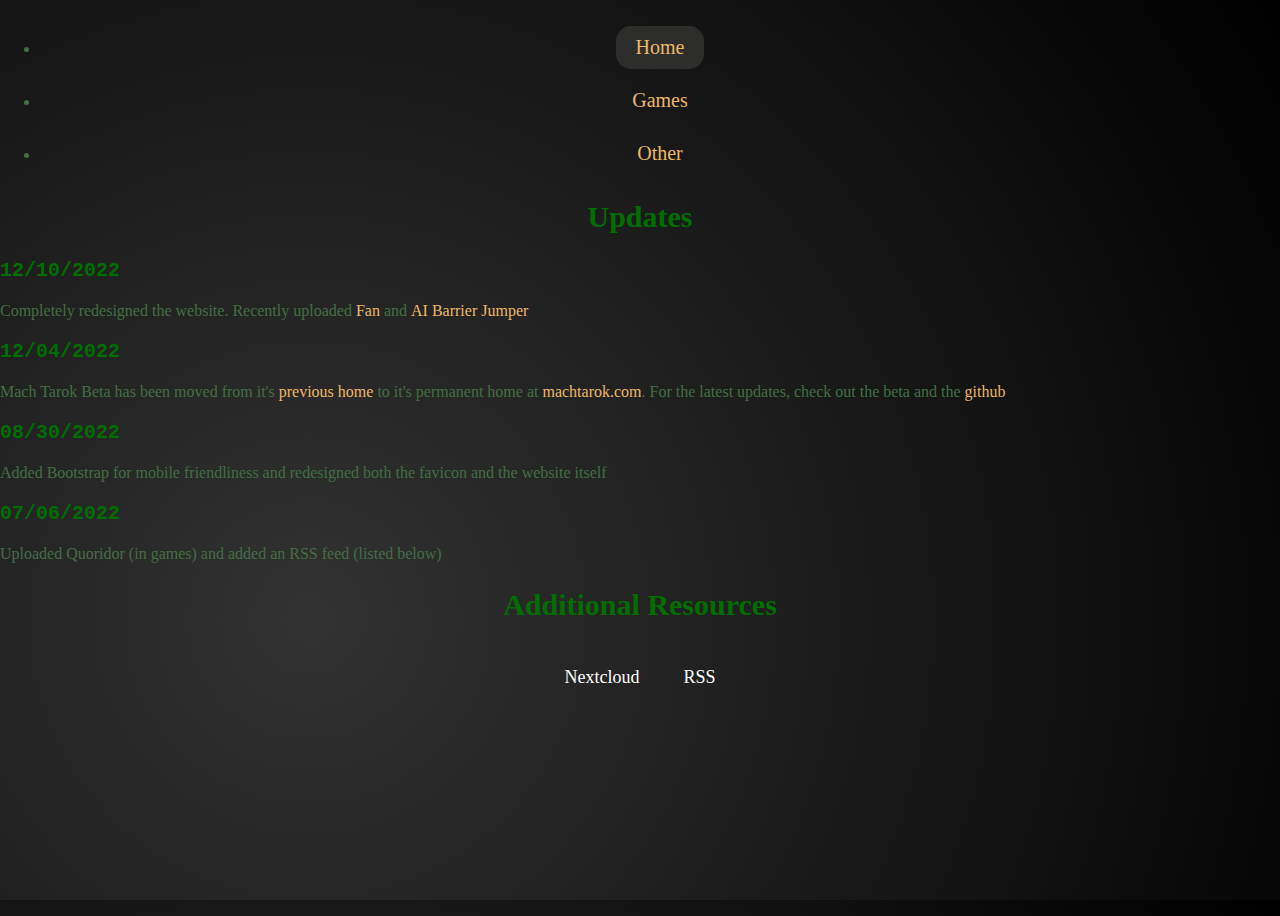
<file: index.html>
<!DOCTYPE html>
<html lang="en">
<head>
    <meta charset="UTF-8">
    <meta http-equiv="X-UA-Compatible" content="IE=edge">
    <meta name="viewport" content="width=device-width, initial-scale=1.0">
    <title>SAM Testing Site</title>
    <link rel="shortcut icon" href="favicon.ico">
    <script src="script.js"></script>
    <!-- BOOTSTRAP -->
    <link href="https://cdn.jsdelivr.net/npm/bootstrap@5.2.3/dist/css/bootstrap.min.css" rel="stylesheet" integrity="sha384-rbsA2VBKQhggwzxH7pPCaAqO46MgnOM80zW1RWuH61DGLwZJEdK2Kadq2F9CUG65" crossorigin="anonymous">
    <link rel="stylesheet" href="style.css">
</head>
<body class="darkTheme" id="body">
    <div class="container">
        <div class="row">
            <header class="d-flex justify-content-center py-3">
            <ul class="nav">
                <li class="nav-item"><a href="/" class="nav-link active" aria-current="page">Home</a></li>
                <li class="nav-item"><a href="/games/" class="nav-link">Games</a></li>
                <li class="nav-item"><a href="/other" class="nav-link">Other</a></li>
            </ul>
            </header>
        </div>
        <div class="row">
            <div class="col-xs-12 col-md-6 updates left-align">
                <h2 class="center-align">Updates</h2>
                <h3>12/10/2022</h3>
                <p>Completely redesigned the website. Recently uploaded <a class="small-link" href="/games/fan/">Fan</a> and <a class="small-link" href="/games/ai/">AI Barrier Jumper</a></p>
                <h3>12/04/2022</h3>
                <p>Mach Tarok Beta has been moved from it's <a class="small-link" href="https://taroky.samts.us">previous home</a> to it's permanent home at <a class="small-link" href="https://machtarok.com">machtarok.com</a>. For the latest updates, check out the beta and the <a class="small-link" href="https://github.com/coder0987/Taroky/">github</a><p>
                <h3>08/30/2022</h3>
                <p>Added Bootstrap for mobile friendliness and redesigned both the favicon and the website itself</p>
                <h3>07/06/2022</h3>
                <p>Uploaded Quoridor (in games) and added an RSS feed (listed below)</p>
            </div>
            <div class="col-xs-12 col-md-6 secondar-background">
                <h2>Additional Resources</h2>
                <a class="list" href="https://nextcloud.samts.us">Nextcloud</a>
                <a class="list" href="https://samts.us/rss">RSS</a>
            </div>
        </div>
    </div>

    <!-- jQuery (necessary for Bootstrap's JavaScript plugins) -->
    <script src="https://code.jquery.com/jquery-1.12.4.min.js" integrity="sha384-nvAa0+6Qg9clwYCGGPpDQLVpLNn0fRaROjHqs13t4Ggj3Ez50XnGQqc/r8MhnRDZ" crossorigin="anonymous"></script>
    <!-- Include all compiled plugins (below), or include individual files as needed -->
    <script src="https://cdn.jsdelivr.net/npm/bootstrap@3.4.1/dist/js/bootstrap.min.js" integrity="sha384-aJ21OjlMXNL5UyIl/XNwTMqvzeRMZH2w8c5cRVpzpU8Y5bApTppSuUkhZXN0VxHd" crossorigin="anonymous"></script>
    <script src="https://cdn.jsdelivr.net/npm/bootstrap@5.2.3/dist/js/bootstrap.bundle.min.js" integrity="sha384-kenU1KFdBIe4zVF0s0G1M5b4hcpxyD9F7jL+jjXkk+Q2h455rYXK/7HAuoJl+0I4" crossorigin="anonymous"></script>
</body>
</html>
</file>
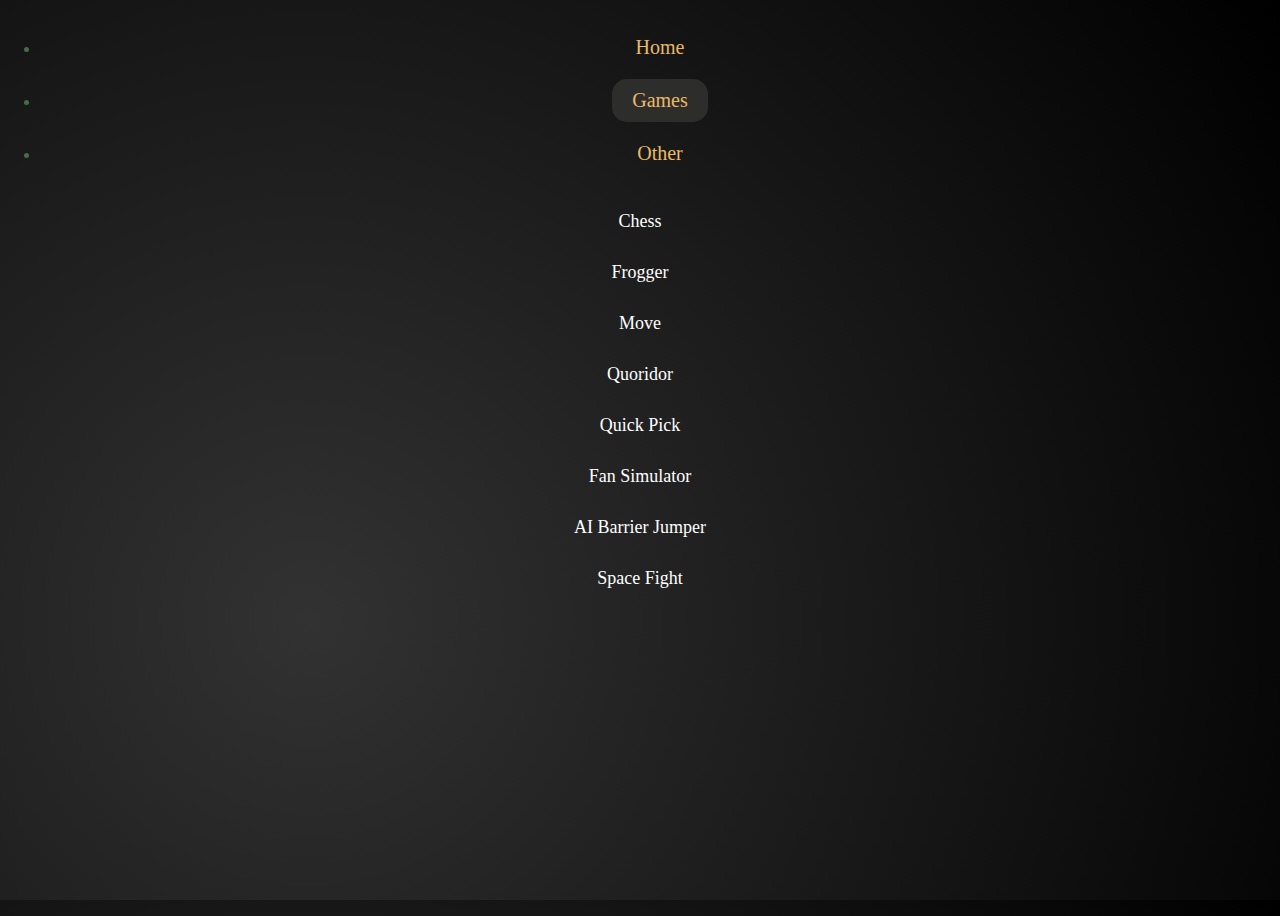
<file: games/index.html>
<!DOCTYPE html>
<html lang="en">
<head>
    <meta charset="UTF-8">
    <meta http-equiv="X-UA-Compatible" content="IE=edge">
    <meta name="viewport" content="width=device-width, initial-scale=1.0">
    <title>Games | SAM Testing Site</title>
    <link rel="shortcut icon" href="/favicon.ico">
    <script src="/script.js"></script>
    <!-- BOOTSTRAP -->
    <link href="https://cdn.jsdelivr.net/npm/bootstrap@5.2.3/dist/css/bootstrap.min.css" rel="stylesheet" integrity="sha384-rbsA2VBKQhggwzxH7pPCaAqO46MgnOM80zW1RWuH61DGLwZJEdK2Kadq2F9CUG65" crossorigin="anonymous">
    <link rel="stylesheet" href="/style.css">
</head>
<body class="darkTheme" id="body">
    <div class="container">
        <div class="row">
            <header class="d-flex justify-content-center py-3">
            <ul class="nav">
                <li class="nav-item"><a href="/" class="nav-link">Home</a></li>
                <li class="nav-item"><a href="/games/" class="nav-link active" aria-current="page">Games</a></li>
                <li class="nav-item"><a href="/other" class="nav-link">Other</a></li>
            </ul>
            </header>
        </div>
        <div class="row">
            <div class="col">
                <a class="list" href="/games/chess/">Chess</a>
            </div>
            <div class="col">
                <a class="list" href="/games/frogger/">Frogger</a>
            </div>
            <div class="col">
                <a class="list" href="/games/move/">Move</a>
            </div>
            <div class="col">
                <a class="list" href="/games/quoridor/">Quoridor</a>
            </div>
            <div class="col">
                <a class="list" href="/games/quickPick/">Quick Pick</a>
            </div>
            <div class="col">
                <a class="list" href="/games/fan/">Fan Simulator</a>
            </div>
            <div class="col">
                <a class="list" href="/games/ai/">AI Barrier Jumper</a>
            </div>
            <div class="col">
                <a class="list" href="/games/spaceFight/">Space Fight</a>
            </div>
        </div>
    </div>

    <!-- jQuery (necessary for Bootstrap's JavaScript plugins) -->
    <script src="https://code.jquery.com/jquery-1.12.4.min.js" integrity="sha384-nvAa0+6Qg9clwYCGGPpDQLVpLNn0fRaROjHqs13t4Ggj3Ez50XnGQqc/r8MhnRDZ" crossorigin="anonymous"></script>
    <!-- Include all compiled plugins (below), or include individual files as needed -->
    <script src="https://cdn.jsdelivr.net/npm/bootstrap@3.4.1/dist/js/bootstrap.min.js" integrity="sha384-aJ21OjlMXNL5UyIl/XNwTMqvzeRMZH2w8c5cRVpzpU8Y5bApTppSuUkhZXN0VxHd" crossorigin="anonymous"></script>
    <script src="https://cdn.jsdelivr.net/npm/bootstrap@5.2.3/dist/js/bootstrap.bundle.min.js" integrity="sha384-kenU1KFdBIe4zVF0s0G1M5b4hcpxyD9F7jL+jjXkk+Q2h455rYXK/7HAuoJl+0I4" crossorigin="anonymous"></script>
</body>
</html>
</file>
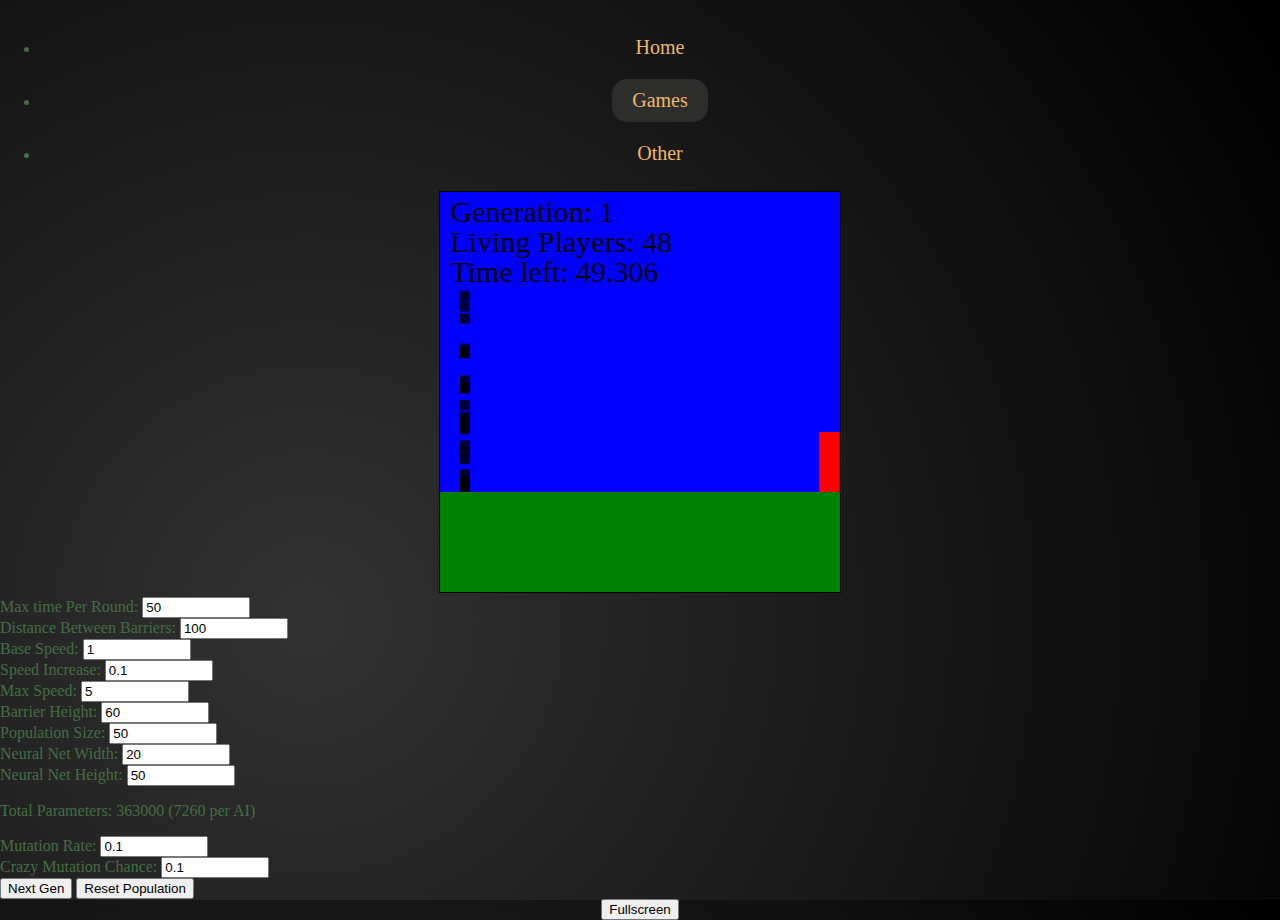
<file: games/ai/index.html>
<!DOCTYPE html>
<html lang="en">
<head>
    <meta charset="UTF-8">
    <meta http-equiv="X-UA-Compatible" content="IE=edge">
    <meta name="viewport" content="width=device-width, initial-scale=1.0">
    <title>AI Barrier Jumper | SAM Testing Site</title>
    <link rel="shortcut icon" href="/favicon.ico">
    <script src="/script.js"></script>
    <script src="./ai.js"></script>
    <!-- BOOTSTRAP -->
    <link href="https://cdn.jsdelivr.net/npm/bootstrap@5.2.3/dist/css/bootstrap.min.css" rel="stylesheet" integrity="sha384-rbsA2VBKQhggwzxH7pPCaAqO46MgnOM80zW1RWuH61DGLwZJEdK2Kadq2F9CUG65" crossorigin="anonymous">
    <link rel="stylesheet" href="/style.css">
    <link rel="stylesheet" href="./ai.css">
</head>
<body class="darkTheme" id="body">
    <div class="container">
        <div class="row">
            <header class="d-flex justify-content-center py-3">
            <ul class="nav">
                <li class="nav-item"><a href="/" class="nav-link">Home</a></li>
                <li class="nav-item"><a href="/games/" class="nav-link active" aria-current="page">Games</a></li>
                <li class="nav-item"><a href="/other" class="nav-link">Other</a></li>
            </ul>
            </header>
        </div>
        <div class="row">
            <div class="col-xs-12 col-md">
                <canvas id="canvas" width=400 height=400 style="border:1px solid #000000;"></canvas><br>
            </div>
            <div class="col-xs-12 col-md left-align">
                <label for="timeout">Max time Per Round:</label>
                <input type="number" min="5" max="600" value="50" onChange="timeout=this.value*1000"><br>
                <label for="barDis">Distance Between Barriers:</label>
                <input type="number" min="0" max="1000" value="100" onChange="distanceBetweenBarriers=this.value"><br>
                <label for="base">Base Speed:</label>
                <input type="number" min="0" max="50" value="1" onChange="baseSpeed=this.value"><br>
                <label for="increase">Speed Increase:</label>
                <input type="number" min="-1" max="50" value="0.1" onChange="speedAdjustmentsPerBarrier=this.value"><br>
                <label for="max">Max Speed:</label>
                <input type="number" min="0" max="50" value="5" onChange="maxSpeed=this.value"><br>
                <label for="height">Barrier Height:</label>
                <input type="number" min="1" max="150" value="60" onChange="barrierHeight=this.value"><br>
                <label for="popSize">Population Size:</label>
                <input type="number" min="1" max="1500" value="50" onChange="populationSize=this.value;tp()"><br>
                <label for="width">Neural Net Width:</label>
                <input type="number" min="3" max="1500" value="20" onChange="aiWidth=this.value;tp()"><br>
                <label for="height">Neural Net Height:</label>
                <input type="number" min="1" max="1500" value="50" onChange="aiHeight=this.value;tp()"><br>
                <p id="tp"></p>
                <label for="muteRate">Mutation Rate:</label>
                <input type="number" min="0" max="10" value="0.1" onChange="mutationRate=this.value"><br>
                <label for="crazyMute">Crazy Mutation Chance:</label>
                <input type="number" min="0" max="100" value="0.1" onChange="crazyMutationChance=this.value/100"><br>
                <button onclick="endRound()">Next Gen</button><span>  </span>
                <button onclick="resetPopulation()">Reset Population</button>
            </div>
        </div>
        <div class="row">
            <div class="col-xs-12 col-md">
                <button onclick="fullscreen()">Fullscreen</button>
            </div>
            <div class="col-xs-12 col-md left-align">
            </div>
        </div>
    </div>

    <!-- jQuery (necessary for Bootstrap's JavaScript plugins) -->
    <script src="https://code.jquery.com/jquery-1.12.4.min.js" integrity="sha384-nvAa0+6Qg9clwYCGGPpDQLVpLNn0fRaROjHqs13t4Ggj3Ez50XnGQqc/r8MhnRDZ" crossorigin="anonymous"></script>
    <!-- Include all compiled plugins (below), or include individual files as needed -->
    <script src="https://cdn.jsdelivr.net/npm/bootstrap@3.4.1/dist/js/bootstrap.min.js" integrity="sha384-aJ21OjlMXNL5UyIl/XNwTMqvzeRMZH2w8c5cRVpzpU8Y5bApTppSuUkhZXN0VxHd" crossorigin="anonymous"></script>
    <script src="https://cdn.jsdelivr.net/npm/bootstrap@5.2.3/dist/js/bootstrap.bundle.min.js" integrity="sha384-kenU1KFdBIe4zVF0s0G1M5b4hcpxyD9F7jL+jjXkk+Q2h455rYXK/7HAuoJl+0I4" crossorigin="anonymous"></script>
</body>
</html>
</file>
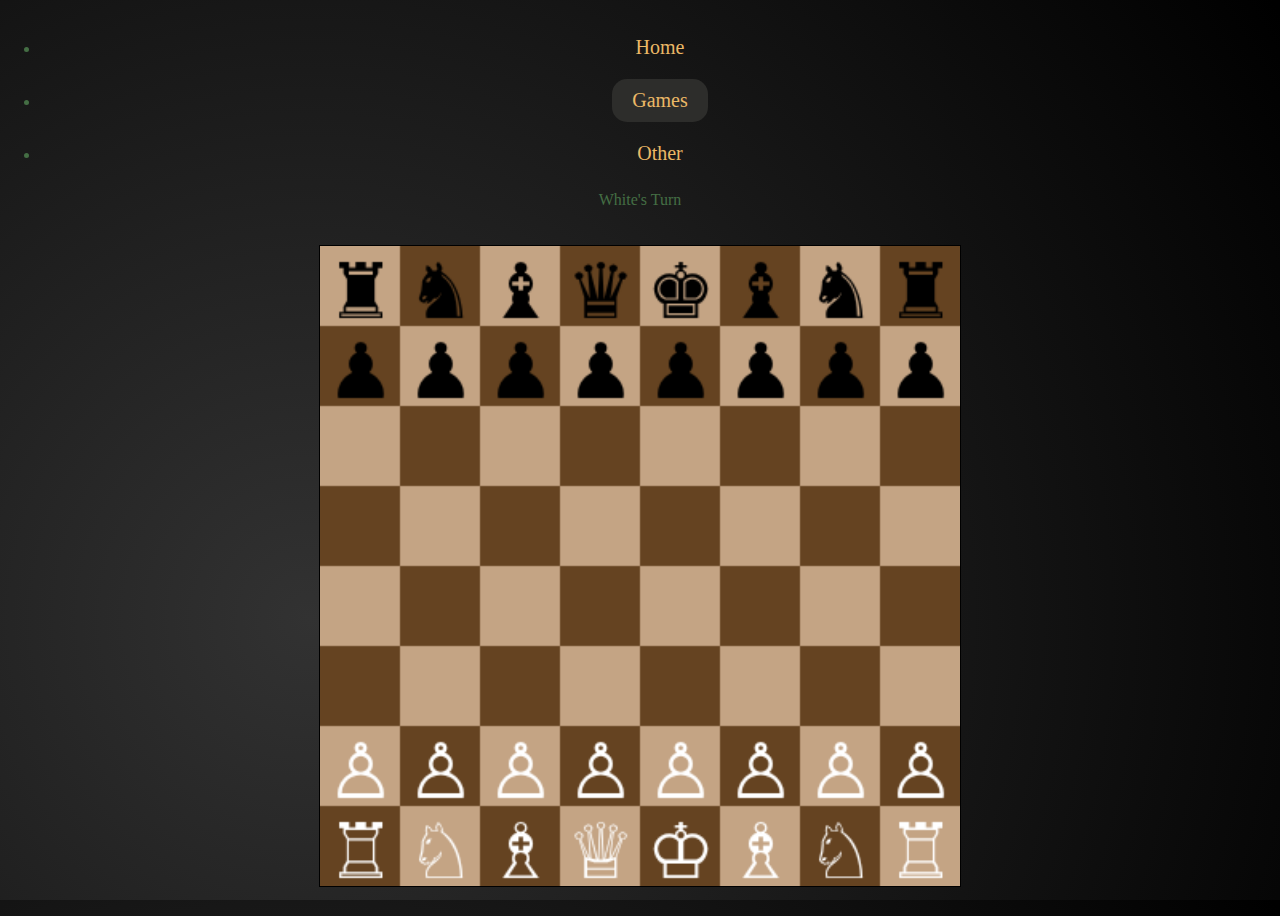
<file: games/chess/index.html>
<!DOCTYPE html>
<html lang="en">
<head>
    <meta charset="UTF-8">
    <meta http-equiv="X-UA-Compatible" content="IE=edge">
    <meta name="viewport" content="width=device-width, initial-scale=1.0">
    <title>Chess | SAM Testing Site</title>
    <link rel="shortcut icon" href="/favicon.ico">
    <script src="/script.js"></script>
    <script src="./chess.js"></script>
    <!-- BOOTSTRAP -->
    <link href="https://cdn.jsdelivr.net/npm/bootstrap@5.2.3/dist/css/bootstrap.min.css" rel="stylesheet" integrity="sha384-rbsA2VBKQhggwzxH7pPCaAqO46MgnOM80zW1RWuH61DGLwZJEdK2Kadq2F9CUG65" crossorigin="anonymous">
    <link rel="stylesheet" href="/style.css">
    <link rel="stylesheet" href="./chess.css">
</head>
<body class="darkTheme" id="body">
   <div class="container">
        <div class="row">
            <header class="d-flex justify-content-center py-3">
            <ul class="nav">
                <li class="nav-item"><a href="/" class="nav-link">Home</a></li>
                <li class="nav-item"><a href="/games/" class="nav-link active" aria-current="page">Games</a></li>
                <li class="nav-item"><a href="/other" class="nav-link">Other</a></li>
            </ul>
            </header>
        </div>
        <div class="row">
            <div class="col-xs-12">
                <p id="turn">White's Turn</p>
            </div>
            <div class="col-md-2"></div>
            <div class="col-xs-12 col-md-8">
                <canvas id="chess" width=400 height=400 class="chessboard" style="border:1px solid #000000;"></canvas>
            </div>
            <div class="col-md-2"></div>
            <div class="col-xs-12">
                <p id="logs"></p>
            </div>
        </div>
    </div>
    <!-- jQuery (necessary for Bootstrap's JavaScript plugins) -->
    <script src="https://code.jquery.com/jquery-1.12.4.min.js" integrity="sha384-nvAa0+6Qg9clwYCGGPpDQLVpLNn0fRaROjHqs13t4Ggj3Ez50XnGQqc/r8MhnRDZ" crossorigin="anonymous"></script>
    <!-- Include all compiled plugins (below), or include individual files as needed -->
    <script src="https://cdn.jsdelivr.net/npm/bootstrap@3.4.1/dist/js/bootstrap.min.js" integrity="sha384-aJ21OjlMXNL5UyIl/XNwTMqvzeRMZH2w8c5cRVpzpU8Y5bApTppSuUkhZXN0VxHd" crossorigin="anonymous"></script>
    <script src="https://cdn.jsdelivr.net/npm/bootstrap@5.2.3/dist/js/bootstrap.bundle.min.js" integrity="sha384-kenU1KFdBIe4zVF0s0G1M5b4hcpxyD9F7jL+jjXkk+Q2h455rYXK/7HAuoJl+0I4" crossorigin="anonymous"></script>
</body>
</html>
</file>
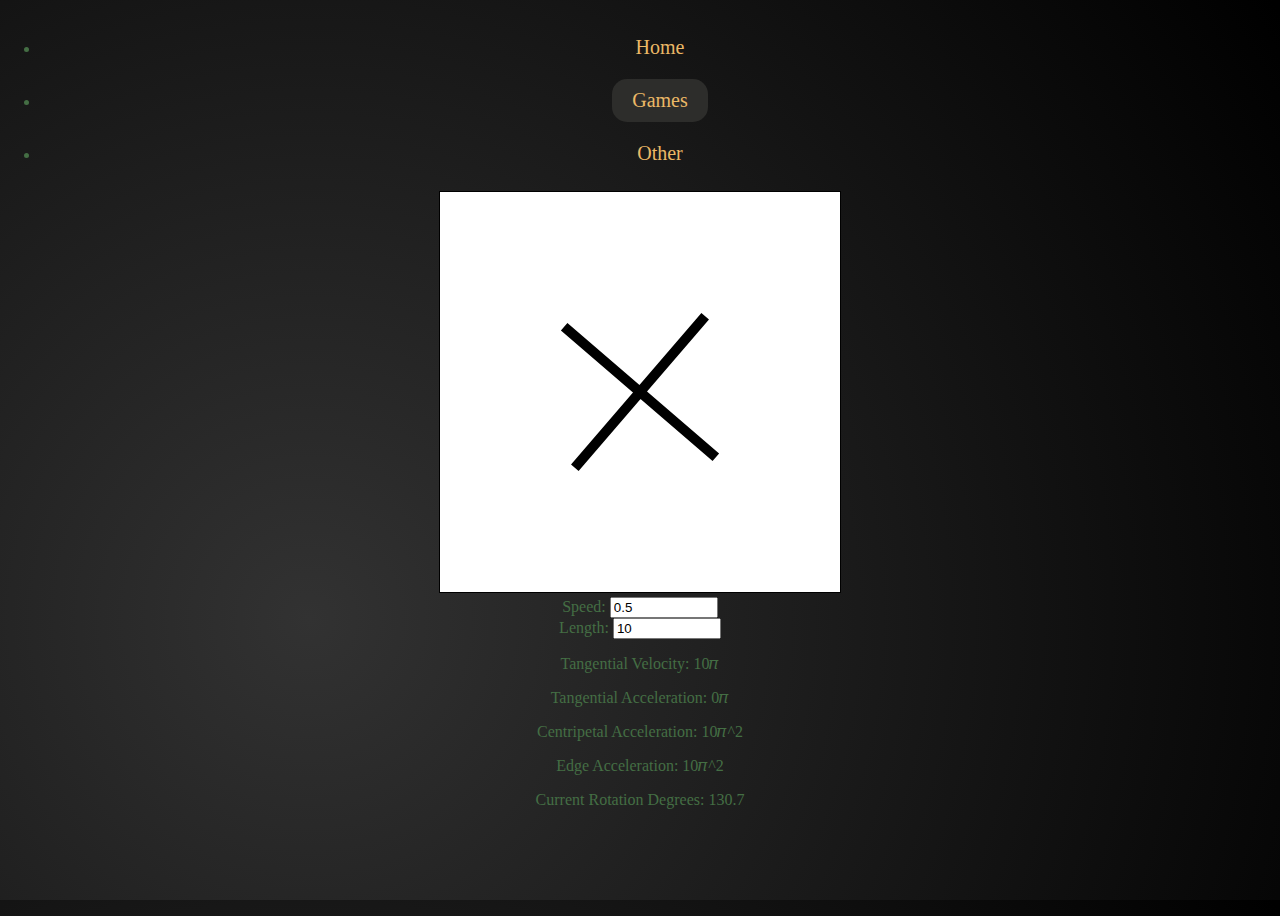
<file: games/fan/index.html>
<!DOCTYPE html>
<html lang="en">
<head>
    <meta charset="UTF-8">
    <meta http-equiv="X-UA-Compatible" content="IE=edge">
    <meta name="viewport" content="width=device-width, initial-scale=1.0">
    <title>Fan Simulator | SAM Testing Site</title>
    <link rel="shortcut icon" href="/favicon.ico">
    <script src="/script.js"></script>
    <script src="./spinningFan.js"></script>
    <!-- BOOTSTRAP -->
    <link href="https://cdn.jsdelivr.net/npm/bootstrap@5.2.3/dist/css/bootstrap.min.css" rel="stylesheet" integrity="sha384-rbsA2VBKQhggwzxH7pPCaAqO46MgnOM80zW1RWuH61DGLwZJEdK2Kadq2F9CUG65" crossorigin="anonymous">
    <link rel="stylesheet" href="/style.css">
    <link rel="stylesheet" href="./spinningFan.css">
</head>
<body class="darkTheme" id="body">
    <div class="container">
        <div class="row">
            <header class="d-flex justify-content-center py-3">
            <ul class="nav">
                <li class="nav-item"><a href="/" class="nav-link">Home</a></li>
                <li class="nav-item"><a href="/games/" class="nav-link active" aria-current="page">Games</a></li>
                <li class="nav-item"><a href="/other" class="nav-link">Other</a></li>
            </ul>
            </header>
        </div>
        <div class="row">
            <div class="col-xs-12 col-md">
                <canvas id="fan" width=400 height=400 class="fanboard" style="border:1px solid #000000;"></canvas>
            </div>
            <div class="col-xs-12 col-md">
                <label for="speed" id="speedLabel">Speed:</label>
                <input type="number" min="-50" max="50" value="0.5" class="slider" id="speed" onChange="update()"><br>
                <label for="acceleration" hidden="true">Acceleration:</label>
                <input type="number" min="0" max="50" value="0" class="slider" id="acceleration" hidden="true" onChange="update()">
                <label for="length">Length:</label>
                <input type="number" min="1" max="500" value="10" class="slider" id="length" onChange="update()">
                <p id="tangentialVelocity"></p>
                <p id="tangentialAcceleration"></p>
                <p id="centripetalAcceleration"></p>
                <p id="edgeSpeed"></p>
                <p id="currentRotation"></p>
            </div>
        </div>
    </div>

    <!-- jQuery (necessary for Bootstrap's JavaScript plugins) -->
    <script src="https://code.jquery.com/jquery-1.12.4.min.js" integrity="sha384-nvAa0+6Qg9clwYCGGPpDQLVpLNn0fRaROjHqs13t4Ggj3Ez50XnGQqc/r8MhnRDZ" crossorigin="anonymous"></script>
    <!-- Include all compiled plugins (below), or include individual files as needed -->
    <script src="https://cdn.jsdelivr.net/npm/bootstrap@3.4.1/dist/js/bootstrap.min.js" integrity="sha384-aJ21OjlMXNL5UyIl/XNwTMqvzeRMZH2w8c5cRVpzpU8Y5bApTppSuUkhZXN0VxHd" crossorigin="anonymous"></script>
    <script src="https://cdn.jsdelivr.net/npm/bootstrap@5.2.3/dist/js/bootstrap.bundle.min.js" integrity="sha384-kenU1KFdBIe4zVF0s0G1M5b4hcpxyD9F7jL+jjXkk+Q2h455rYXK/7HAuoJl+0I4" crossorigin="anonymous"></script>
</body>
</html>
</file>
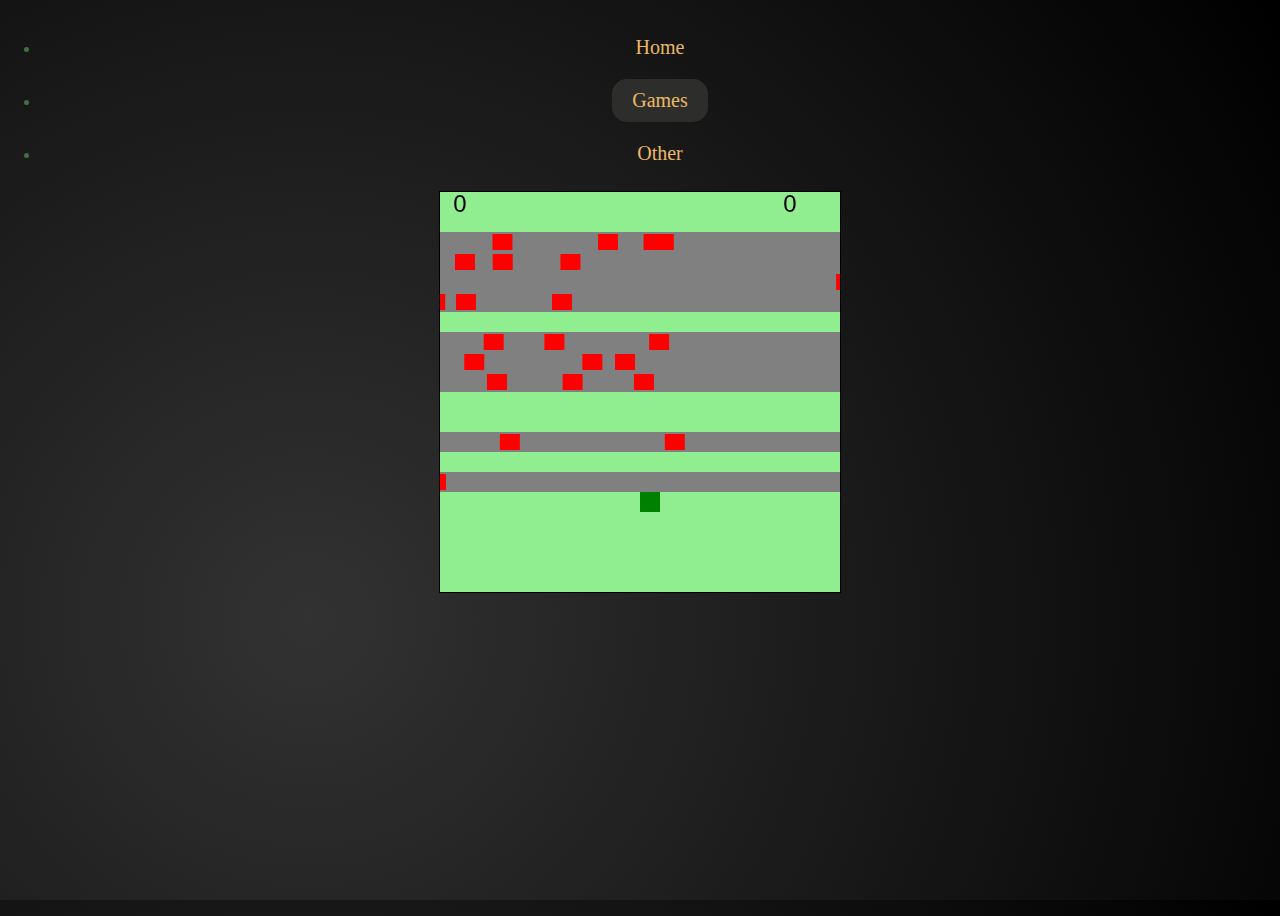
<file: games/frogger/index.html>
<!DOCTYPE html>
<html lang="en">
<head>
    <meta charset="UTF-8">
    <meta http-equiv="X-UA-Compatible" content="IE=edge">
    <meta name="viewport" content="width=device-width, initial-scale=1.0">
    <title>Frogger | SAM Testing Site</title>
    <link rel="shortcut icon" href="/favicon.ico">
    <script src="/script.js"></script>
    <script src="./frogger.js"></script>
    <!-- BOOTSTRAP -->
    <link href="https://cdn.jsdelivr.net/npm/bootstrap@5.2.3/dist/css/bootstrap.min.css" rel="stylesheet" integrity="sha384-rbsA2VBKQhggwzxH7pPCaAqO46MgnOM80zW1RWuH61DGLwZJEdK2Kadq2F9CUG65" crossorigin="anonymous">
    <link rel="stylesheet" href="/style.css">
    <link rel="stylesheet" href="./frogger.css">
</head>
<body class="darkTheme" id="body">
    <div class="container">
        <div class="row">
            <header class="d-flex justify-content-center py-3">
            <ul class="nav">
                <li class="nav-item"><a href="/" class="nav-link">Home</a></li>
                <li class="nav-item"><a href="/games/" class="nav-link active" aria-current="page">Games</a></li>
                <li class="nav-item"><a href="/other" class="nav-link">Other</a></li>
            </ul>
            </header>
        </div>
        <div class="row">
            <div class="col">
                <canvas id="frogger" width=400 height=400 class="froggerCanvas" style="border:1px solid #000000;"></canvas>
                <p id="logs"></p>
            </div>
        </div>
    </div>

    <!-- jQuery (necessary for Bootstrap's JavaScript plugins) -->
    <script src="https://code.jquery.com/jquery-1.12.4.min.js" integrity="sha384-nvAa0+6Qg9clwYCGGPpDQLVpLNn0fRaROjHqs13t4Ggj3Ez50XnGQqc/r8MhnRDZ" crossorigin="anonymous"></script>
    <!-- Include all compiled plugins (below), or include individual files as needed -->
    <script src="https://cdn.jsdelivr.net/npm/bootstrap@3.4.1/dist/js/bootstrap.min.js" integrity="sha384-aJ21OjlMXNL5UyIl/XNwTMqvzeRMZH2w8c5cRVpzpU8Y5bApTppSuUkhZXN0VxHd" crossorigin="anonymous"></script>
    <script src="https://cdn.jsdelivr.net/npm/bootstrap@5.2.3/dist/js/bootstrap.bundle.min.js" integrity="sha384-kenU1KFdBIe4zVF0s0G1M5b4hcpxyD9F7jL+jjXkk+Q2h455rYXK/7HAuoJl+0I4" crossorigin="anonymous"></script>
</body>
</html>
</file>
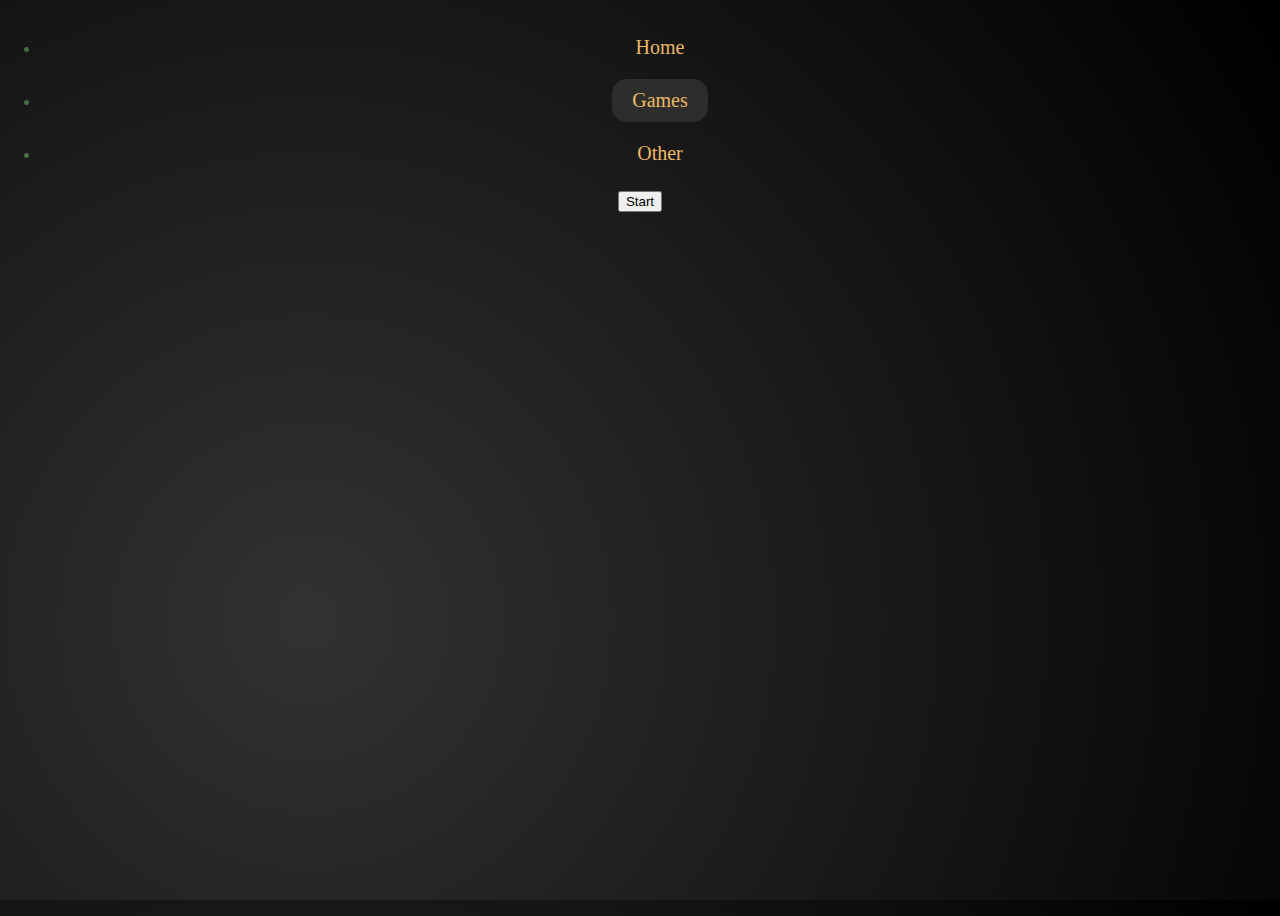
<file: games/quickPick/index.html>
<!DOCTYPE html>
<html lang="en">
<head>
    <meta charset="UTF-8">
    <meta http-equiv="X-UA-Compatible" content="IE=edge">
    <meta name="viewport" content="width=device-width, initial-scale=1.0">
    <title>QuickPick | SAM Testing Site</title>
    <link rel="shortcut icon" href="/favicon.ico">
    <script src="/script.js"></script>
    <script src="./quickPick.js"></script>
    <!-- BOOTSTRAP -->
    <link href="https://cdn.jsdelivr.net/npm/bootstrap@5.2.3/dist/css/bootstrap.min.css" rel="stylesheet" integrity="sha384-rbsA2VBKQhggwzxH7pPCaAqO46MgnOM80zW1RWuH61DGLwZJEdK2Kadq2F9CUG65" crossorigin="anonymous">
    <link rel="stylesheet" href="/style.css">
    <link rel="stylesheet" href="./style.css">
</head>
<body class="darkTheme" id="body">
    <div class="container">
        <div class="row">
            <header class="d-flex justify-content-center py-3">
            <ul class="nav">
                <li class="nav-item"><a href="/" class="nav-link">Home</a></li>
                <li class="nav-item"><a href="/games/" class="nav-link active" aria-current="page">Games</a></li>
                <li class="nav-item"><a href="/other" class="nav-link">Other</a></li>
            </ul>
            </header>
        </div>
        <div class="row">
            <div class="col-md"></div>
            <div class="col-md col-xs-12">
                <div id="Buttons">
                    <button type="button" onclick="start()">Start</button>
                </div>
                <div id="game" hidden="true">
                    <p id="points"></p>
                    <p id="problem"></p>
                    <p id="answer"></p>
                    <p id="instructions">Press enter to submit!</p>
                </div>
            </div>
            <div class="col-md-1"></div>
        </div>
        <div id="numpad" hidden="true">
            <div class="row">
                <div class="col-md-1"></div>
                <div class="col-md-10 col-xs-12">
                    <button type="button" onclick="typeKey({'key':'7'})">7</button>
                    <button type="button" onclick="typeKey({'key':'8'})">8</button>
                    <button type="button" onclick="typeKey({'key':'9'})">9</button>
                </div>
                <div class="col-md-1"></div>
            </div>
            <div class="row">
                <div class="col-md-1"></div>
                <div class="col-md-10 col-xs-12">
                    <button type="button" onclick="typeKey({'key':'4'})">4</button>
                    <button type="button" onclick="typeKey({'key':'5'})">5</button>
                    <button type="button" onclick="typeKey({'key':'6'})">6</button>
                </div>
                <div class="col-md-1"></div>
            </div>
            <div class="row">
                <div class="col-md-1"></div>
                <div class="col-md-10 col-xs-12">
                    <button type="button" onclick="typeKey({'key':'1'})">1</button>
                    <button type="button" onclick="typeKey({'key':'2'})">2</button>
                    <button type="button" onclick="typeKey({'key':'3'})">3</button>
                </div>
                <div class="col-md-1"></div>
            </div>
            <div class="row">
                <div class="col-md-1"></div>
                <div class="col-md-10 col-xs-12">
                    <button type="button" onclick="typeKey({'key':'-'})">-</button>
                    <button type="button" onclick="typeKey({'key':'0'})">0</button>
                    <button type="button" onclick="typeKey({'key':'Enter'})">↵</button>
                </div>
                <div class="col-md-1"></div>
            </div>
            <div class="row">
                <div class="col-md-1"></div>
                <div class="col-md-10 col-xs-12">
                    <button type="button" onclick="typeKey({'key':'Backspace'})">←</button>
                </div>
                <div class="col-md-1"></div>
            </div>
            <div class="row">
                <div class="col-md-1"></div>
                <div class="col-md-10 col-xs-12">
                    <button type="button" onclick="complexity=5;counter=0">Easy</button>
                    <button type="button" onclick="complexity=10;counter=0">Normal</button>
                    <button type="button" onclick="complexity=20;counter=0">Hard</button>
                    <button type="button" onclick="complexity=100; counter++; if (counter>=10) {document.getElementById('insane').hidden=false;}">Extreme</button>
                    <button type="button" onclick="complexity=1000" hidden="true" id="insane">INSANE</button>
                </div>
                <div class="col-md"></div>
            </div>
        </div>
    </div>
<!-- jQuery (necessary for Bootstrap's JavaScript plugins) -->
<script src="https://code.jquery.com/jquery-1.12.4.min.js" integrity="sha384-nvAa0+6Qg9clwYCGGPpDQLVpLNn0fRaROjHqs13t4Ggj3Ez50XnGQqc/r8MhnRDZ" crossorigin="anonymous"></script>
<!-- Include all compiled plugins (below), or include individual files as needed -->
<script src="https://cdn.jsdelivr.net/npm/bootstrap@3.4.1/dist/js/bootstrap.min.js" integrity="sha384-aJ21OjlMXNL5UyIl/XNwTMqvzeRMZH2w8c5cRVpzpU8Y5bApTppSuUkhZXN0VxHd" crossorigin="anonymous"></script>
</body>
</html>
</file>
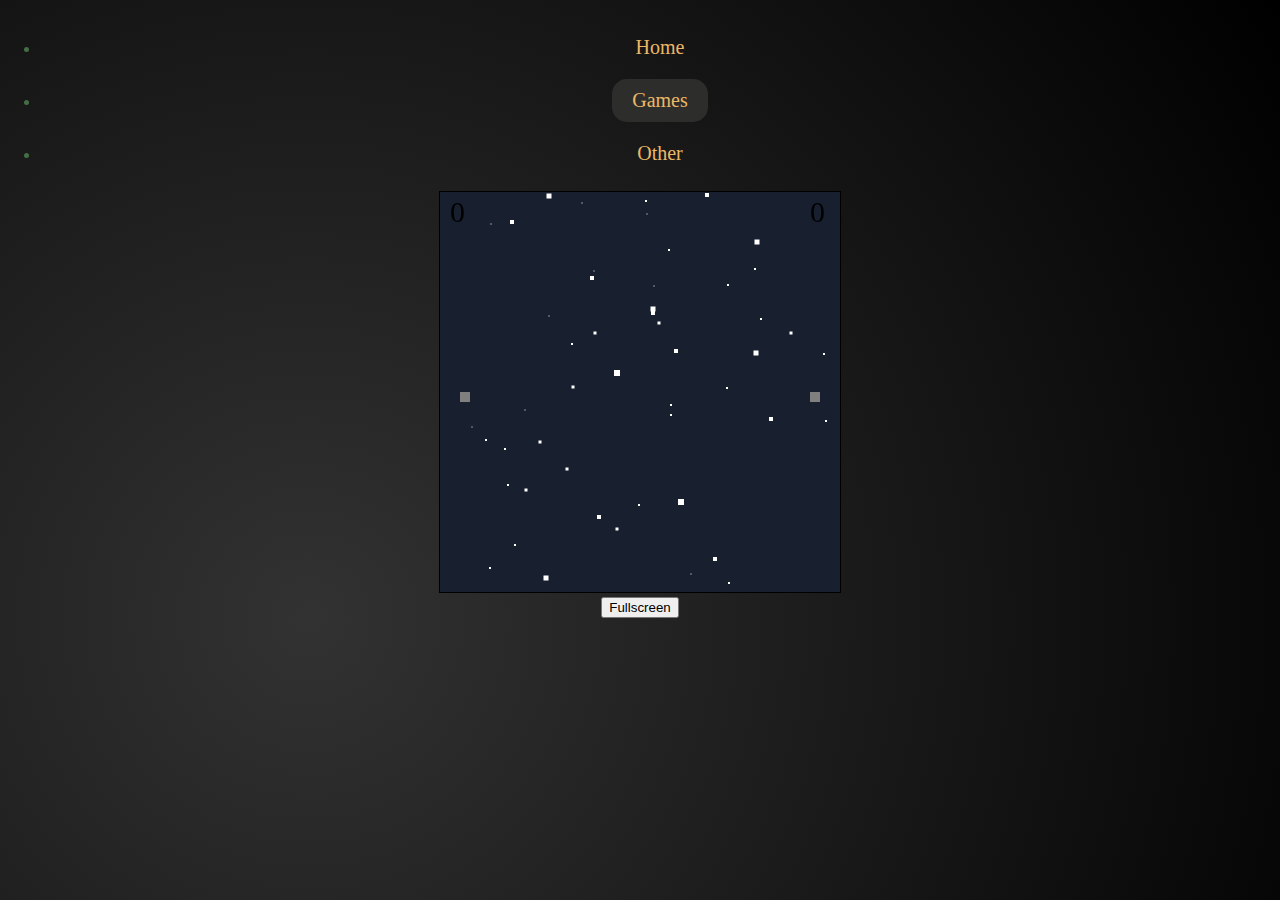
<file: games/spaceFight/index.html>
<!DOCTYPE html>
<html lang="en">
<head>
    <meta charset="UTF-8">
    <meta http-equiv="X-UA-Compatible" content="IE=edge">
    <meta name="viewport" content="width=device-width, initial-scale=1.0">
    <title>Spacefight | SAM Testing Site</title>
    <link rel="shortcut icon" href="/favicon.ico">
    <script src="/script.js"></script>
    <script src="./spaceFight.js"></script>
    <!-- BOOTSTRAP -->
    <link href="https://cdn.jsdelivr.net/npm/bootstrap@5.2.3/dist/css/bootstrap.min.css" rel="stylesheet" integrity="sha384-rbsA2VBKQhggwzxH7pPCaAqO46MgnOM80zW1RWuH61DGLwZJEdK2Kadq2F9CUG65" crossorigin="anonymous">
    <link rel="stylesheet" href="/style.css">
    <link rel="stylesheet" href="./spaceFight.css">
</head>
<body class="darkTheme" id="body">
    <div class="container">
        <div class="row">
            <header class="d-flex justify-content-center py-3">
            <ul class="nav">
                <li class="nav-item"><a href="/" class="nav-link">Home</a></li>
                <li class="nav-item"><a href="/games/" class="nav-link active" aria-current="page">Games</a></li>
                <li class="nav-item"><a href="/other" class="nav-link">Other</a></li>
            </ul>
            </header>
        </div>
        <div class="row">
            <div class="col-xs-12 col-md">
                <canvas id="canvas" width=400 height=400 style="border:1px solid #000000;"></canvas>
            </div>
        </div>
        <div class="row">
            <div class="col">
                <button onclick="fullscreen()">Fullscreen</button>
            </div>
        </div>
    </div>
    <!-- jQuery (necessary for Bootstrap's JavaScript plugins) -->
    <script src="https://code.jquery.com/jquery-1.12.4.min.js" integrity="sha384-nvAa0+6Qg9clwYCGGPpDQLVpLNn0fRaROjHqs13t4Ggj3Ez50XnGQqc/r8MhnRDZ" crossorigin="anonymous"></script>
    <!-- Include all compiled plugins (below), or include individual files as needed -->
    <script src="https://cdn.jsdelivr.net/npm/bootstrap@3.4.1/dist/js/bootstrap.min.js" integrity="sha384-aJ21OjlMXNL5UyIl/XNwTMqvzeRMZH2w8c5cRVpzpU8Y5bApTppSuUkhZXN0VxHd" crossorigin="anonymous"></script>
    <script src="https://cdn.jsdelivr.net/npm/bootstrap@5.2.3/dist/js/bootstrap.bundle.min.js" integrity="sha384-kenU1KFdBIe4zVF0s0G1M5b4hcpxyD9F7jL+jjXkk+Q2h455rYXK/7HAuoJl+0I4" crossorigin="anonymous"></script>
</body>
</html>
</file>
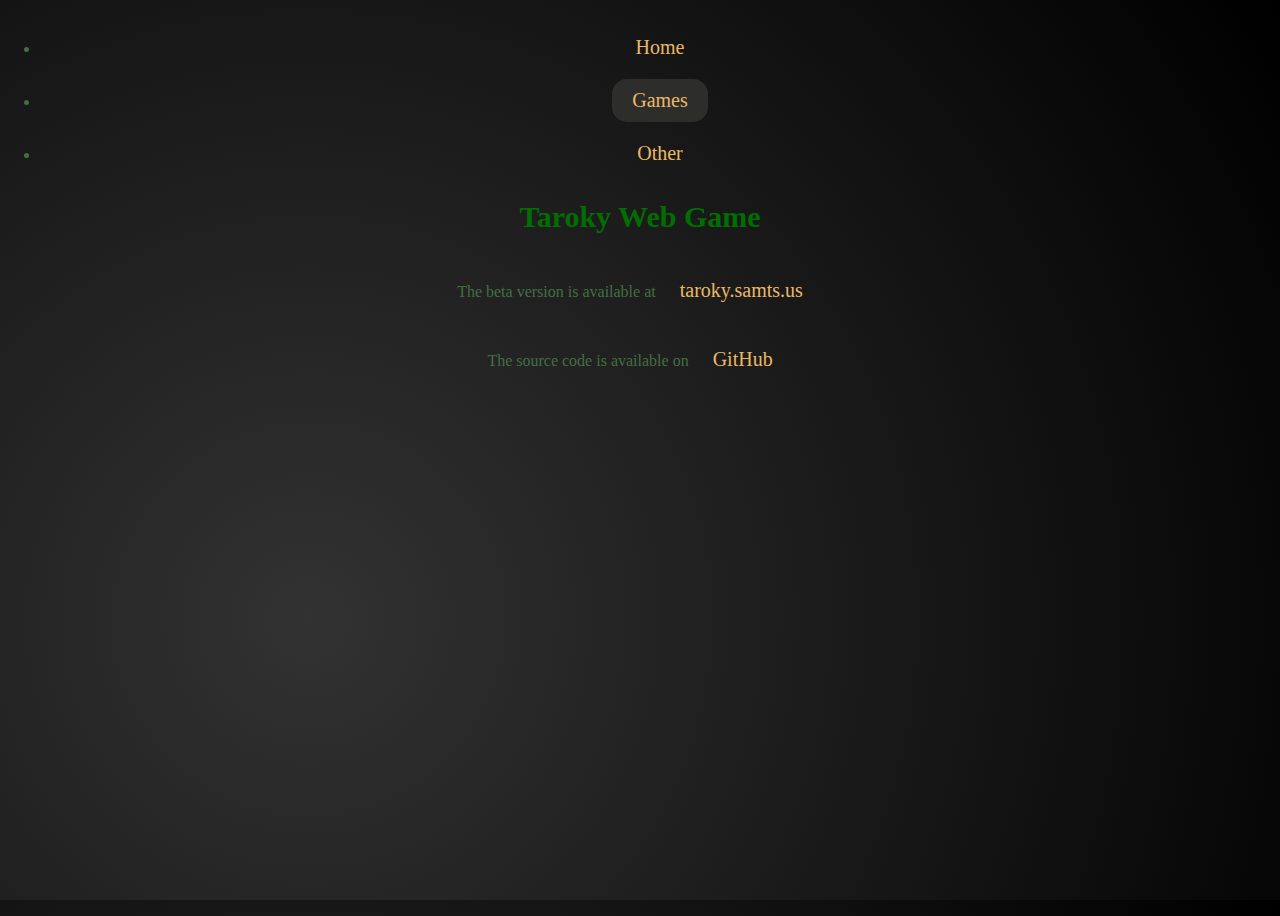
<file: games/taroky/index.html>
<!DOCTYPE html>
<html lang="en">
<head>
    <meta charset="UTF-8">
    <meta http-equiv="X-UA-Compatible" content="IE=edge">
    <meta name="viewport" content="width=device-width, initial-scale=1.0">
    <title>Taroky | SAM Testing Site</title>
    <link rel="shortcut icon" href="favicon.ico">
    <script src="/script.js"></script>
    <!-- BOOTSTRAP -->
    <link href="https://cdn.jsdelivr.net/npm/bootstrap@5.2.3/dist/css/bootstrap.min.css" rel="stylesheet" integrity="sha384-rbsA2VBKQhggwzxH7pPCaAqO46MgnOM80zW1RWuH61DGLwZJEdK2Kadq2F9CUG65" crossorigin="anonymous">
    <link rel="stylesheet" href="/style.css">
</head>
<body class="darkTheme" id="body">
    <div class="container">
        <div class="row">
            <header class="d-flex justify-content-center py-3">
            <ul class="nav">
                <li class="nav-item"><a href="/" class="nav-link">Home</a></li>
                <li class="nav-item"><a href="/games/" class="nav-link active" aria-current="page">Games</a></li>
                <li class="nav-item"><a href="/other" class="nav-link">Other</a></li>
            </ul>
            </header>
        </div>
        <div class="row">
            <div class="col-xs-12">
                <h2>Taroky Web Game</h2>
                <p>The beta version is available at <a href="https://taroky.samts.us">taroky.samts.us</a></p>
                <p>The source code is available on <a href="https://github.com/coder0987/Taroky">GitHub</a></p>
            </div>
        </div>
    </div>

    <!-- jQuery (necessary for Bootstrap's JavaScript plugins) -->
    <script src="https://code.jquery.com/jquery-1.12.4.min.js" integrity="sha384-nvAa0+6Qg9clwYCGGPpDQLVpLNn0fRaROjHqs13t4Ggj3Ez50XnGQqc/r8MhnRDZ" crossorigin="anonymous"></script>
    <!-- Include all compiled plugins (below), or include individual files as needed -->
    <script src="https://cdn.jsdelivr.net/npm/bootstrap@3.4.1/dist/js/bootstrap.min.js" integrity="sha384-aJ21OjlMXNL5UyIl/XNwTMqvzeRMZH2w8c5cRVpzpU8Y5bApTppSuUkhZXN0VxHd" crossorigin="anonymous"></script>
    <script src="https://cdn.jsdelivr.net/npm/bootstrap@5.2.3/dist/js/bootstrap.bundle.min.js" integrity="sha384-kenU1KFdBIe4zVF0s0G1M5b4hcpxyD9F7jL+jjXkk+Q2h455rYXK/7HAuoJl+0I4" crossorigin="anonymous"></script>
</body>
</html>
</file>
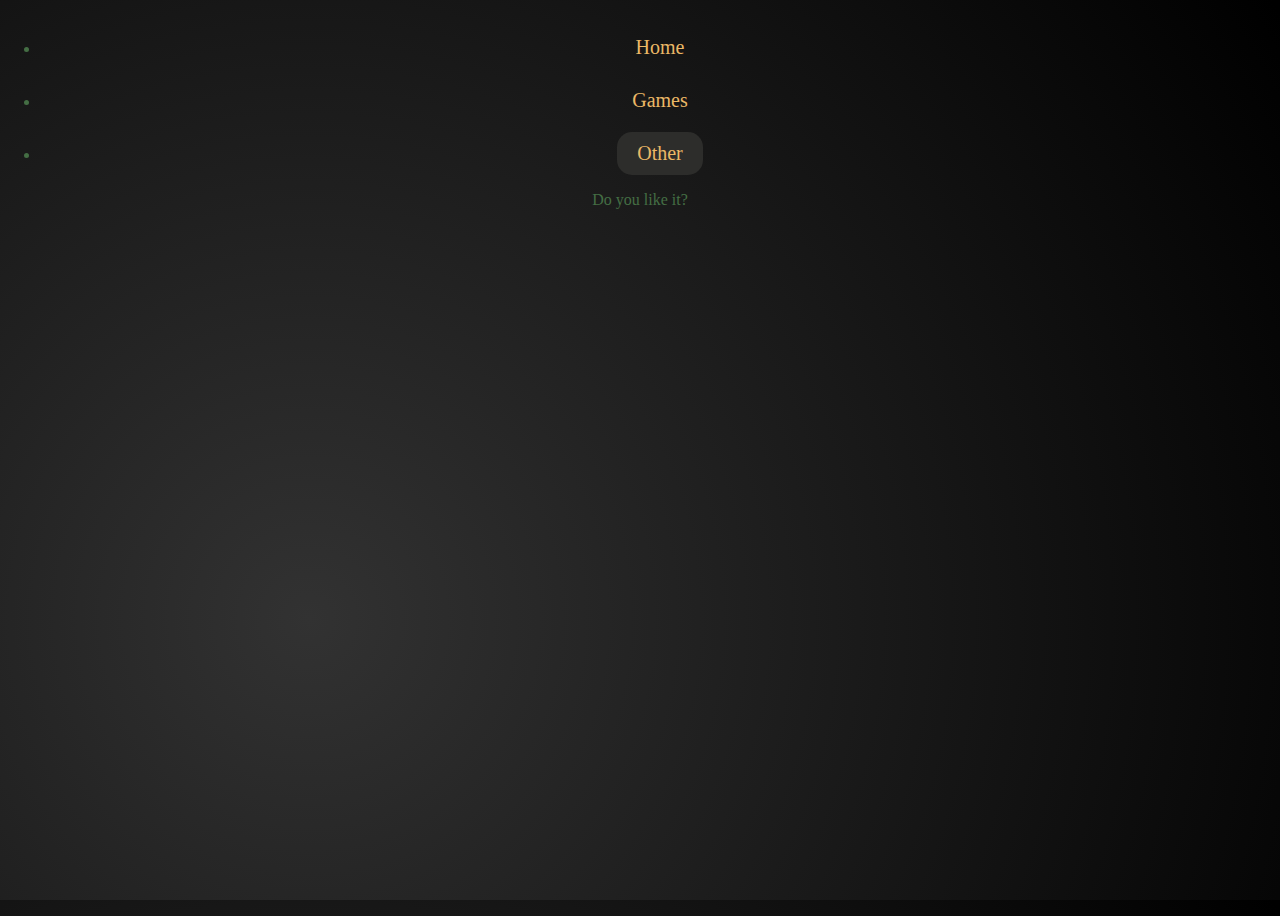
<file: other.html>
<!DOCTYPE html>
<html lang="en">
<head>
    <meta charset="UTF-8">
    <meta http-equiv="X-UA-Compatible" content="IE=edge">
    <meta name="viewport" content="width=device-width, initial-scale=1.0">
    <title>Get Rickrolled LOL | SAM Testing Site</title>
    <link rel="shortcut icon" href="favicon.ico">
    <script src="script.js"></script>
    <!-- BOOTSTRAP -->
    <link href="https://cdn.jsdelivr.net/npm/bootstrap@5.2.3/dist/css/bootstrap.min.css" rel="stylesheet" integrity="sha384-rbsA2VBKQhggwzxH7pPCaAqO46MgnOM80zW1RWuH61DGLwZJEdK2Kadq2F9CUG65" crossorigin="anonymous">
    <link rel="stylesheet" href="style.css">
</head>
<body class="darkTheme" id="body">
    <div class="container">
        <div class="row">
            <header class="d-flex justify-content-center py-3">
            <ul class="nav">
                <li class="nav-item"><a href="/" class="nav-link">Home</a></li>
                <li class="nav-item"><a href="/games/" class="nav-link">Games</a></li>
                <li class="nav-item"><a href="/other" class="nav-link active" aria-current="page">Other</a></li>
            </ul>
            </header>
        </div>
        <div class="row">
            <div class="col">
                <p>Do you like it?</p>
                <iframe src="https://www.youtube.com/embed/dQw4w9WgXcQ?version=3&autoplay=1&controls=0&&showinfo=0&loop=1​&amp;mute=1" title="Rick Roller" allow="encrypted-media" allowfullscreen="" frameborder="0" class="video"></iframe>
            </div>
        </div>
    </div>
    <!-- jQuery (necessary for Bootstrap's JavaScript plugins) -->
    <script src="https://code.jquery.com/jquery-1.12.4.min.js" integrity="sha384-nvAa0+6Qg9clwYCGGPpDQLVpLNn0fRaROjHqs13t4Ggj3Ez50XnGQqc/r8MhnRDZ" crossorigin="anonymous"></script>
    <!-- Include all compiled plugins (below), or include individual files as needed -->
    <script src="https://cdn.jsdelivr.net/npm/bootstrap@3.4.1/dist/js/bootstrap.min.js" integrity="sha384-aJ21OjlMXNL5UyIl/XNwTMqvzeRMZH2w8c5cRVpzpU8Y5bApTppSuUkhZXN0VxHd" crossorigin="anonymous"></script>
    <script src="https://cdn.jsdelivr.net/npm/bootstrap@5.2.3/dist/js/bootstrap.bundle.min.js" integrity="sha384-kenU1KFdBIe4zVF0s0G1M5b4hcpxyD9F7jL+jjXkk+Q2h455rYXK/7HAuoJl+0I4" crossorigin="anonymous"></script>
</body>
</html>
</file>
<file: style.css>
:root {
    --gold: #ebb866;
    --black: #2d2d2b;
    --black-hover: rgb(0,0,0);
    --white: #f7f9f8;
    --green: #006e00;
    --light-green: #446e44;
    --gold-hover: rgb(235,200,0);

    --header: var(--black);
    --header-text: var(--gold);
    --background: var(--black);
    --text: var(--green);
    --link: var(--gold);
    --link-hover: var(--gold-hover);

    --light-link: rgb(255,255,255);
    --light-link-hover: rgb(200,200,200);

    --background-light: var(--white);
    --text-light: var(--black);
}

.darkTheme {
    background: radial-gradient(circle at 24.1% 68.8%, rgb(50, 50, 50) 0%, rgb(0, 0, 0) 99.4%);
    color: var(--light-green);
}
html, body {
    text-align: center;
    margin: 0px;
    height: 100%;
    width: 100%;
    font-family: 'Open Sans';
    font-weight: light;
}
.video {
    position: absolute;
    top: 0;
    left: 0;
    width: 100%;
    height: 100%;
}
a {
    color: var(--link);
}
a:hover {
    color: var(--link-hover);
}
.siteLink {
    position: absolute;
    color: var(--link);
    text-decoration: none;
    text-align: left;
    margin-left: 20px;
    margin-right: 20px;
}
.siteLink:hover {
    color: var(--link-hover);
}
.theme {
    position: absolute;
    right: 20px;
    top: 15px;
    height: 20px;
    padding: 0px 0px 10px 10px;
    margin: 0px 0px 10px 10px;
    background-color: var(--header);
    border: none;
    text-align: center;
}
.pageLink {
    color: var(--link);
}
.pageLink:hover {
    color: var(--link-hover);
}
a {
    text-decoration: none;
    font-size: 20px;
    display: inline-block;
    padding: 10px 20px;
    border-radius: 10px;
    cursor: pointer;
    font-weight: 300;
    margin-top: 10px; 
}
h1 {
    position: absolute;
    top: 0px;
    color: var(--header-text);
    font-family: 'Nunito', Courier, monospace;
    text-align: center;
    word-spacing: normal;
    font-size: 30px;
    padding-left: 20px;
    padding-top: 10px;
    margin-top: 0px;
    color: var(--text);
}
h2 {
    font-family: 'Nunito';
    font-weight: bold;
    font-size: 30px;
    color: var(--text);
}
h3 {
    font-family: 'Nunito', Courier, monospace;
    font-weight: bold;
    font-size: 20px;
    color: var(--text);
}
.list {
    text-decoration: none;
    color: var(--light-link);
    font-size: 18px;
}
.list:hover {
    text-decoration: none;
    color: var(--light-link-hover);
}
.black-text {
    color: var(--black-hover);
}
@media (min-width: @screen-md-min) {
    .header {
        padding-bottom: 40px;
    }
    .secondary-background {
        background-color: var(--black);
    }
}
.small-link {
    margin: 0px;
    padding: 0px;
    font-size: 1rem;
    font-weight: 100;
}

.left-align {
    text-align: left;
}
.center-align {
    text-align: center;
}
.nav-link {
    color: var(--header-text);
}
.active {
    background-color: var(--header);
    border-radius: 15px;
}
input {
    color: black;
    width: 100px;
}
</file>
<file: games/ai/ai.css>
.fullscreen {
    position: fixed;
    left: 0;
    top: 0;
}
</file>
<file: games/chess/chess.css>
.chessboard {
    width: 640px;
    height: 640px;
    margin: 20px;
    border: 25px solid #333;
}
.black {
    float: left;
    width: 80px;
    height: 80px;
    background-color: #999;
      font-size:50px;
    text-align:center;
    display: table-cell;
    vertical-align:middle;
}
.white {
    float: left;
    width: 80px;
    height: 80px;
    background-color: #fff;
    font-size:50px;
    text-align:center;
    display: table-cell;
    vertical-align:middle;
}
</file>
<file: games/fan/spinningFan.css>
input {
    color: black;
}
</file>
<file: games/frogger/frogger.css>
body {
    overflow-y: hidden; /* Hide vertical scrollbar */
    overflow-x: hidden; /* Hide horizontal scrollbar */
  }
</file>
<file: games/quickPick/style.css>
button {
    color: black;
}
</file>
<file: games/spaceFight/spaceFight.css>
html, body {
    overflow: hidden;
}
.fullscreen {
    position: fixed;
    left: 0;
    top: 0;
}
</file>
